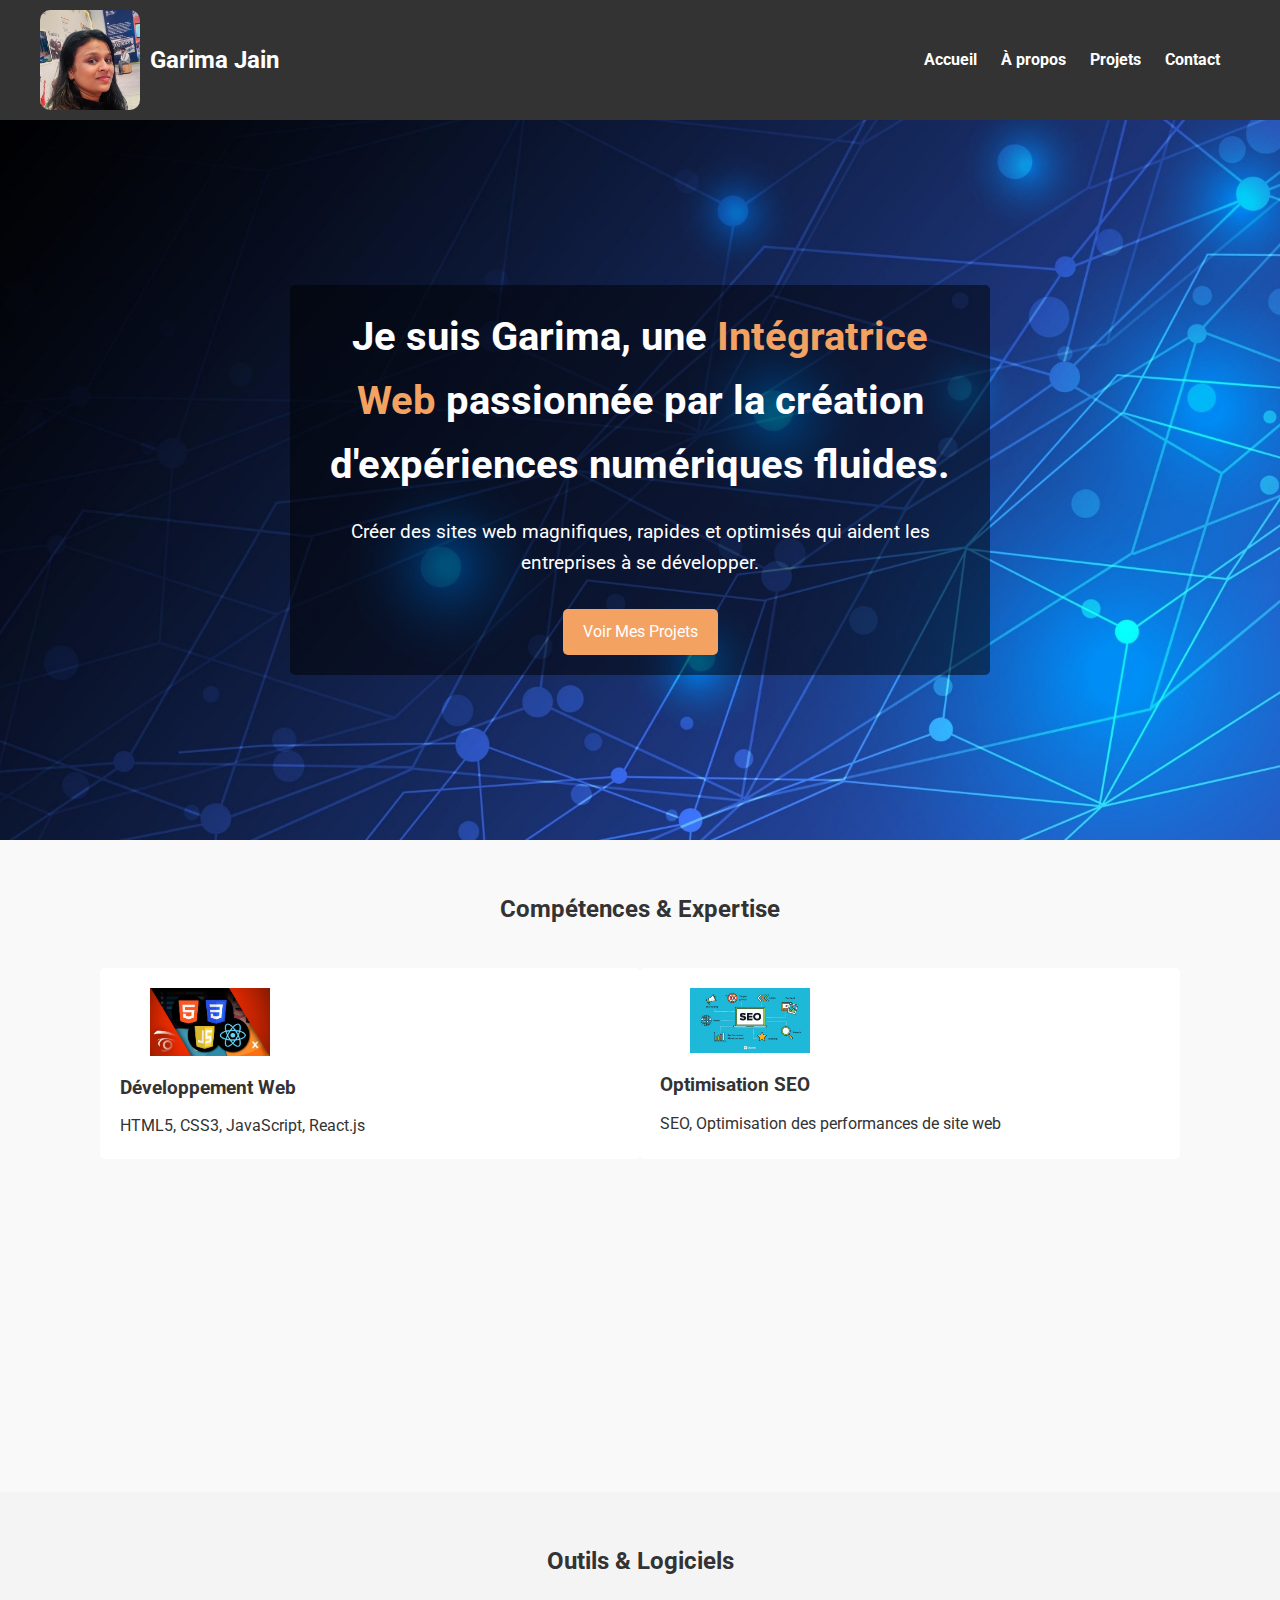
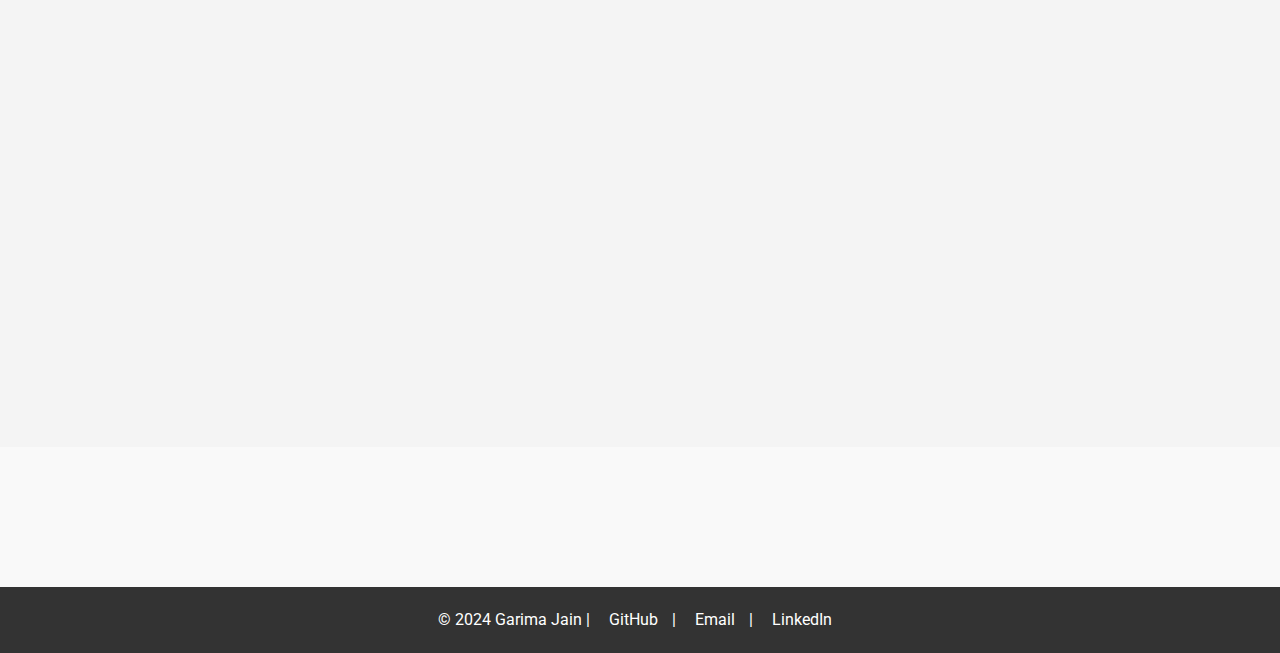
<file: Index.html>
<!DOCTYPE html>
<html lang="fr">
  <head>
    <meta charset="UTF-8" />
    <meta name="viewport" content="width=device-width, initial-scale=1.0" />
    <title>Garima Jain - Portfolio Intégrateur Web</title>
    <meta
      name="description"
      content="Bienvenue sur le portfolio de Garima Jain, un Intégrateur Web spécialisé dans la création de sites web réactifs et optimisés pour le référencement."
    />
    <link rel="stylesheet" href="Styles/Style.css" />
    <!-- Google Fonts -->
    <link
      href="https://fonts.googleapis.com/css2?family=Roboto:wght@400;700&display=swap"
      rel="stylesheet"
    />
  </head>
  <body>
    <!-- En-tête -->
    <div id="header-placeholder"></div>

    <!-- Section Héros -->
    <section id="hero">
      <div class="hero-content">
        <h2>
          Je suis Garima, une <span class="highlight">Intégratrice Web</span>
          passionnée par la création d'expériences numériques fluides.
        </h2>
        <p>
          Créer des sites web magnifiques, rapides et optimisés qui aident les
          entreprises à se développer.
        </p>
        <a href="projects.html" class="btn">Voir Mes Projets</a>
      </div>
    </section>

    <!-- Section Compétences -->
    <section id="skills">
      <div class="container">
        <h2>Compétences & Expertise</h2>
        <div class="skills-grid">
          <div class="skill-item">
            <img
              src="images/web-development.png"
              alt="Développement Web"
              class="skill-image"
            />
            <h3>Développement Web</h3>
            <p>HTML5, CSS3, JavaScript, React.js</p>
          </div>
          <div class="skill-item">
            <img
              src="images/seo-optimization.png"
              alt="Optimisation SEO"
              class="skill-image"
            />
            <h3>Optimisation SEO</h3>
            <p>SEO, Optimisation des performances de site web</p>
          </div>
          <div class="skill-item">
            <img
              src="images/responsive-design.png"
              alt="Design Réactif"
              class="skill-image"
            />
            <h3>Design Réactif</h3>
            <p>Créer des sites réactifs et adaptés aux mobiles</p>
          </div>
          <div class="skill-item">
            <img
              src="images/version-control.png"
              alt="Gestion de Version"
              class="skill-image"
            />
            <h3>Gestion de Version</h3>
            <p>Git, GitHub</p>
          </div>
        </div>
      </div>
    </section>

    <!-- Section Outils & Logiciels -->
    <section id="tools">
      <div class="container">
        <h2>Outils & Logiciels</h2>
        <div class="tools-grid">
          <div class="tool-category">
            <h3>Développement</h3>
            <p>Visual Studio Code (VS Code), Notepad++, Git, GitHub, Swagger</p>
          </div>
          <div class="tool-category">
            <h3>Outils API</h3>
            <p>API REST, Swagger</p>
          </div>
          <div class="tool-category">
            <h3>Gestion de Projet</h3>
            <p>Trello, Agile (Scrum, Kanban)</p>
          </div>
          <div class="tool-category">
            <h3>Bureautique & Documentation</h3>
            <p>MS Word, PowerPoint</p>
          </div>
          <div class="tool-category">
            <h3>Test & Débogage</h3>
            <p>
              Chrome DevTools, Google Lighthouse, Outils de Test Automatisés
            </p>
          </div>
        </div>
      </div>
    </section>

    <!-- Pied de page -->
    <div id="footer-placeholder"></div>

    <script src="scripts.js"></script>
  </body>
</html>
</file>
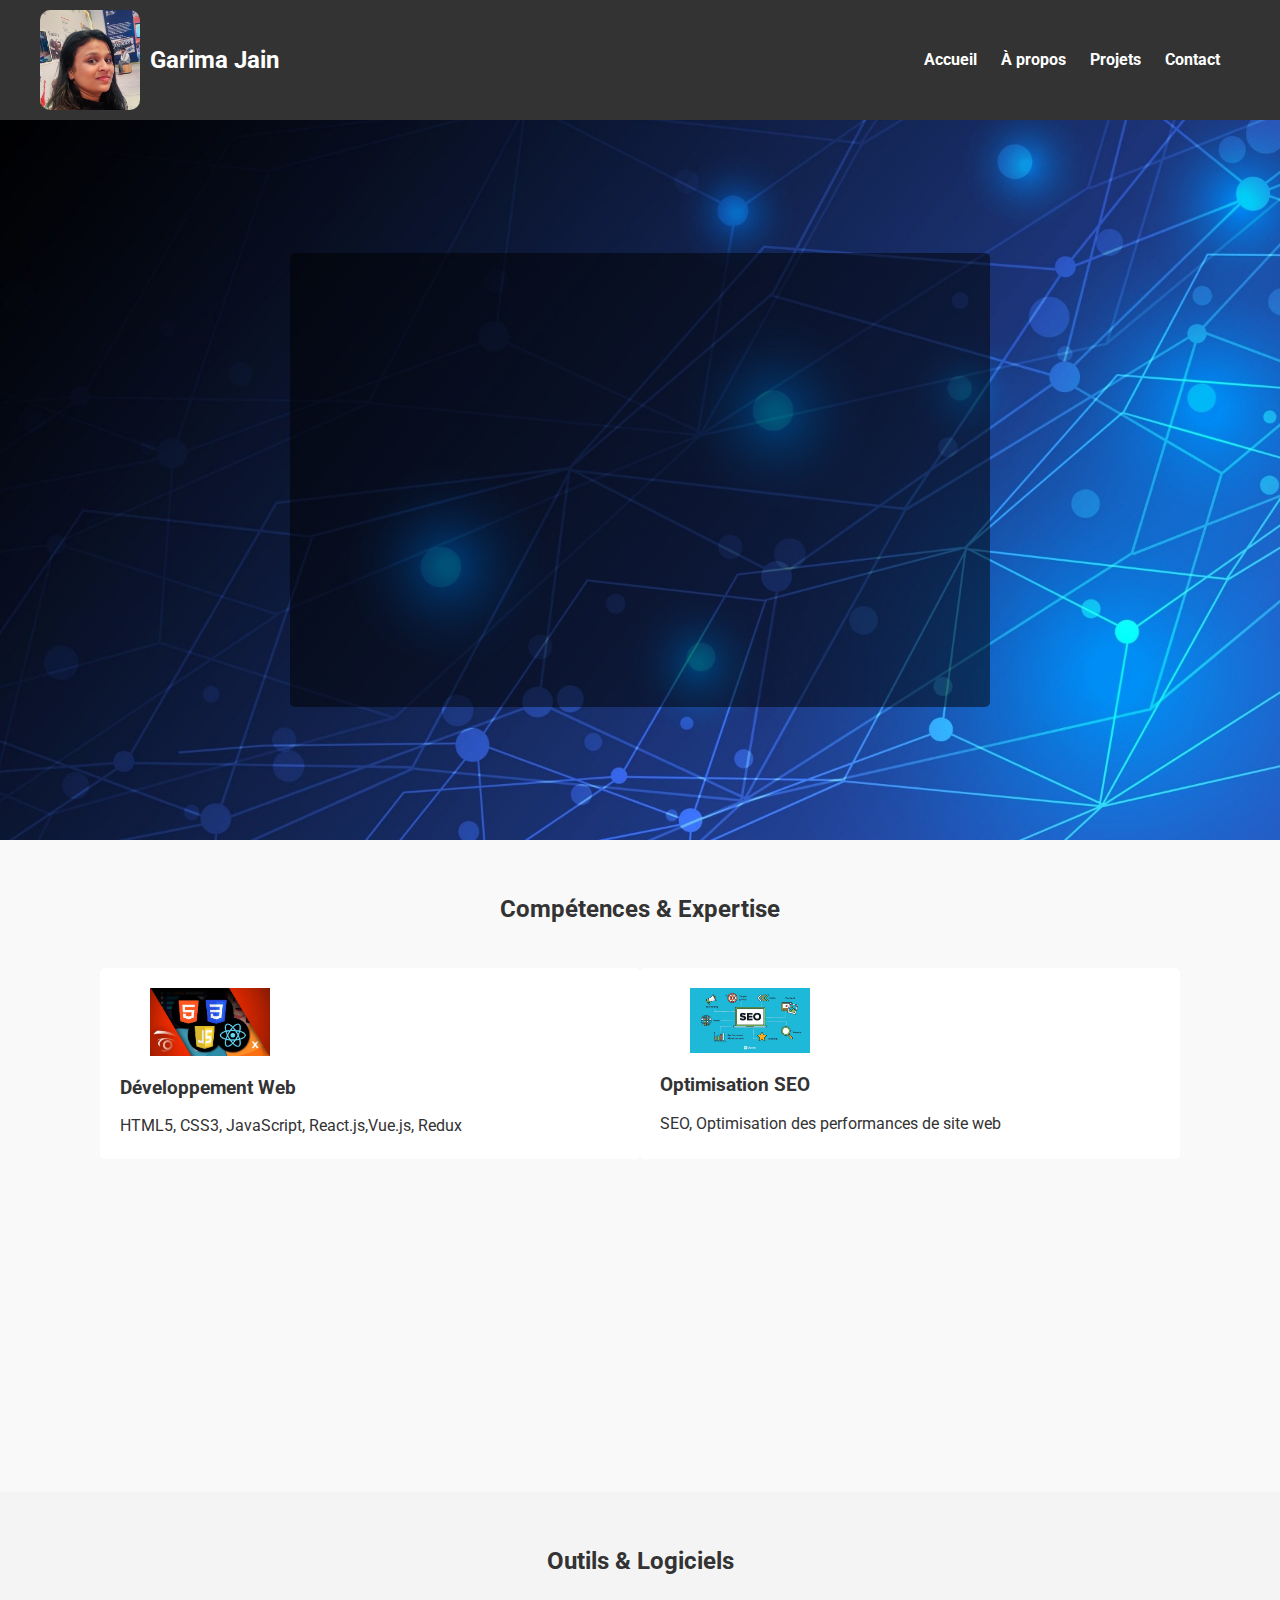
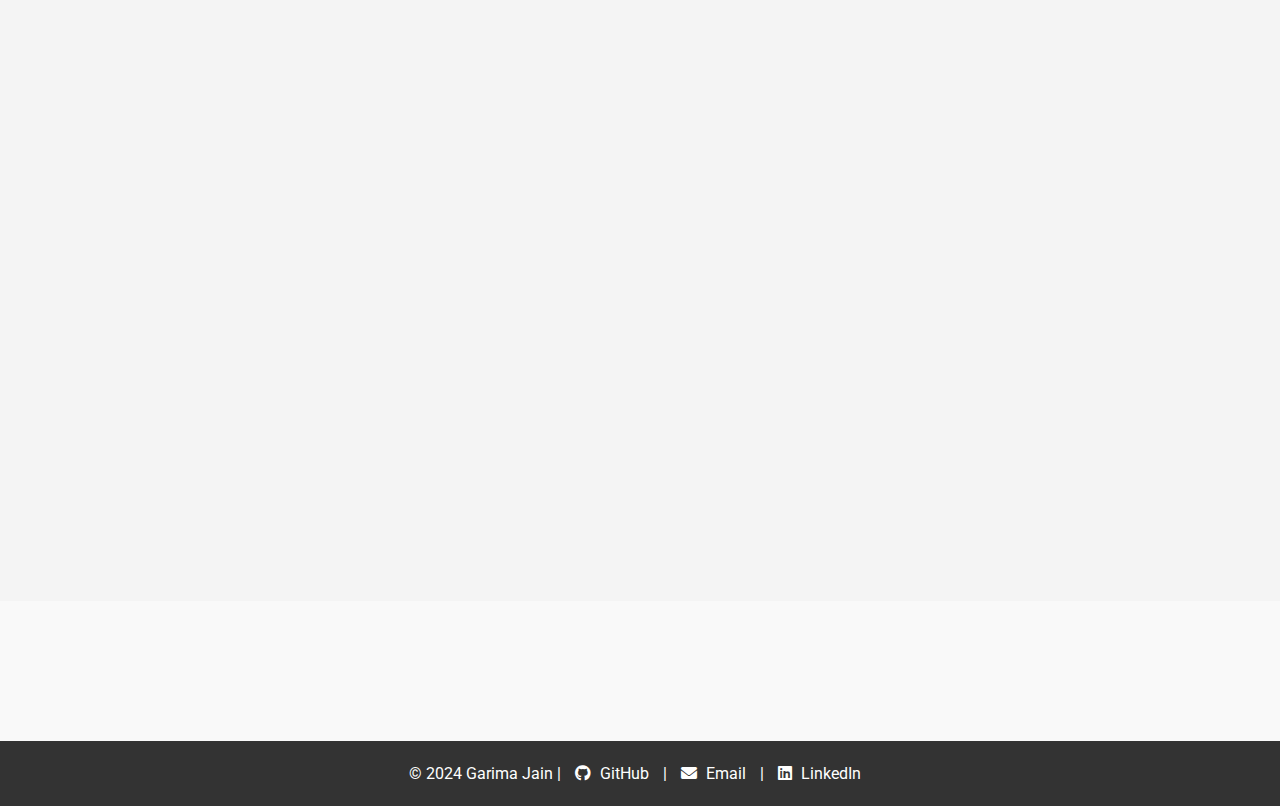
<file: index.html>
<!DOCTYPE html>
<html lang="fr">
  <head>
    <meta charset="UTF-8" />
    <meta name="viewport" content="width=device-width, initial-scale=1.0" />
    <title>Garima Jain - Portfolio Intégrateur Web</title>
    <meta
      name="description"
      content="Bienvenue sur le portfolio de Garima Jain, un Intégrateur Web spécialisé dans la création de sites web réactifs et optimisés pour le référencement."
    />
    <link rel="stylesheet" href="Styles/Style.css" />
    <!-- Google Fonts -->
    <link
      href="https://fonts.googleapis.com/css2?family=Roboto:wght@400;700&display=swap"
      rel="stylesheet"
    />
    <link
      rel="stylesheet"
      href="https://cdnjs.cloudflare.com/ajax/libs/font-awesome/6.0.0-beta3/css/all.min.css"
    />
  </head>
  <body>
    <!-- En-tête -->
    <div id="header-placeholder"></div>

    <!-- Section Héros -->
    <section id="hero">
      <div class="hero-content">
        <h2>
          <span class="hero-line">Je suis Garima, une</span><br />
          <span class="hero-line highlight">DÉVELOPPEUSE FRONT END</span><br />
          <span class="hero-line"
            >passionnée par la création d'expériences numériques fluides.</span
          >
        </h2>
        <p class="hero-line">
          Créer des sites web magnifiques, rapides et optimisés qui aident les
          entreprises à se développer.
        </p>
        <a href="projects.html" class="btn hero-line">Voir Mes Projets</a>
      </div>
    </section>

    <!-- Section Compétences -->
    <section id="skills">
      <div class="container">
        <h2>Compétences & Expertise</h2>
        <div class="skills-grid">
          <div class="skill-item">
            <img
              src="images/web-development.png"
              alt="Développement Web"
              class="skill-image"
            />
            <h3>Développement Web</h3>
            <p>HTML5, CSS3, JavaScript, React.js,Vue.js, Redux</p>
          </div>
          <div class="skill-item">
            <img
              src="images/seo-optimization.png"
              alt="Optimisation SEO"
              class="skill-image"
            />
            <h3>Optimisation SEO</h3>
            <p>SEO, Optimisation des performances de site web</p>
          </div>
          <div class="skill-item">
            <img
              src="images/responsive-design.png"
              alt="Design Réactif"
              class="skill-image"
            />
            <h3>Design Réactif</h3>
            <p>Créer des sites réactifs et adaptés aux mobiles</p>
          </div>
          <div class="skill-item">
            <img
              src="images/version-control.png"
              alt="Gestion de Version"
              class="skill-image"
            />
            <h3>Gestion de Version</h3>
            <p>Git, GitHub,Gitlab</p>
          </div>
        </div>
      </div>
    </section>

    <!-- Section Outils & Logiciels -->
    <section id="tools">
      <div class="container">
        <h2>Outils & Logiciels</h2>
        <div class="tools-grid">
          <div class="tool-category">
            <h3><i class="fas fa-code"></i> Développement</h3>
            <ul class="tool-list">
              <li>💻 Visual Studio Code</li>
              <li>🔧 Git, GitHub</li>
              <li>📜 Swagger</li>
            </ul>
          </div>
          <div class="tool-category">
            <h3><i class="fas fa-plug"></i> Outils API</h3>
            <ul class="tool-list">
              <li>📬 Postman</li>
              <li>📜 Swagger</li>
            </ul>
          </div>
          <div class="tool-category">
            <h3><i class="fas fa-tasks"></i> Gestion de Projet</h3>
            <ul class="tool-list">
              <li>🗂️ Trello</li>
              <li>⚙️ Agile (Scrum, Kanban)</li>
              <li>📌 Rock</li>
            </ul>
          </div>
          <div class="tool-category">
            <h3><i class="fas fa-file-alt"></i> Bureautique & Documentation</h3>
            <ul class="tool-list">
              <li>📄 MS Word</li>
              <li>📊 PowerPoint</li>
            </ul>
          </div>
          <div class="tool-category">
            <h3><i class="fas fa-bug"></i> Test & Débogage</h3>
            <ul class="tool-list">
              <li>🧪 Chrome DevTools</li>
              <li>🚦 Google Lighthouse</li>
              <li>⚙️ Outils de Test Automatisés</li>
            </ul>
          </div>
        </div>
      </div>
    </section>

    <!-- Pied de page -->
    <div id="footer-placeholder"></div>

    <script src="scripts.js"></script>
  </body>
</html>
</file>
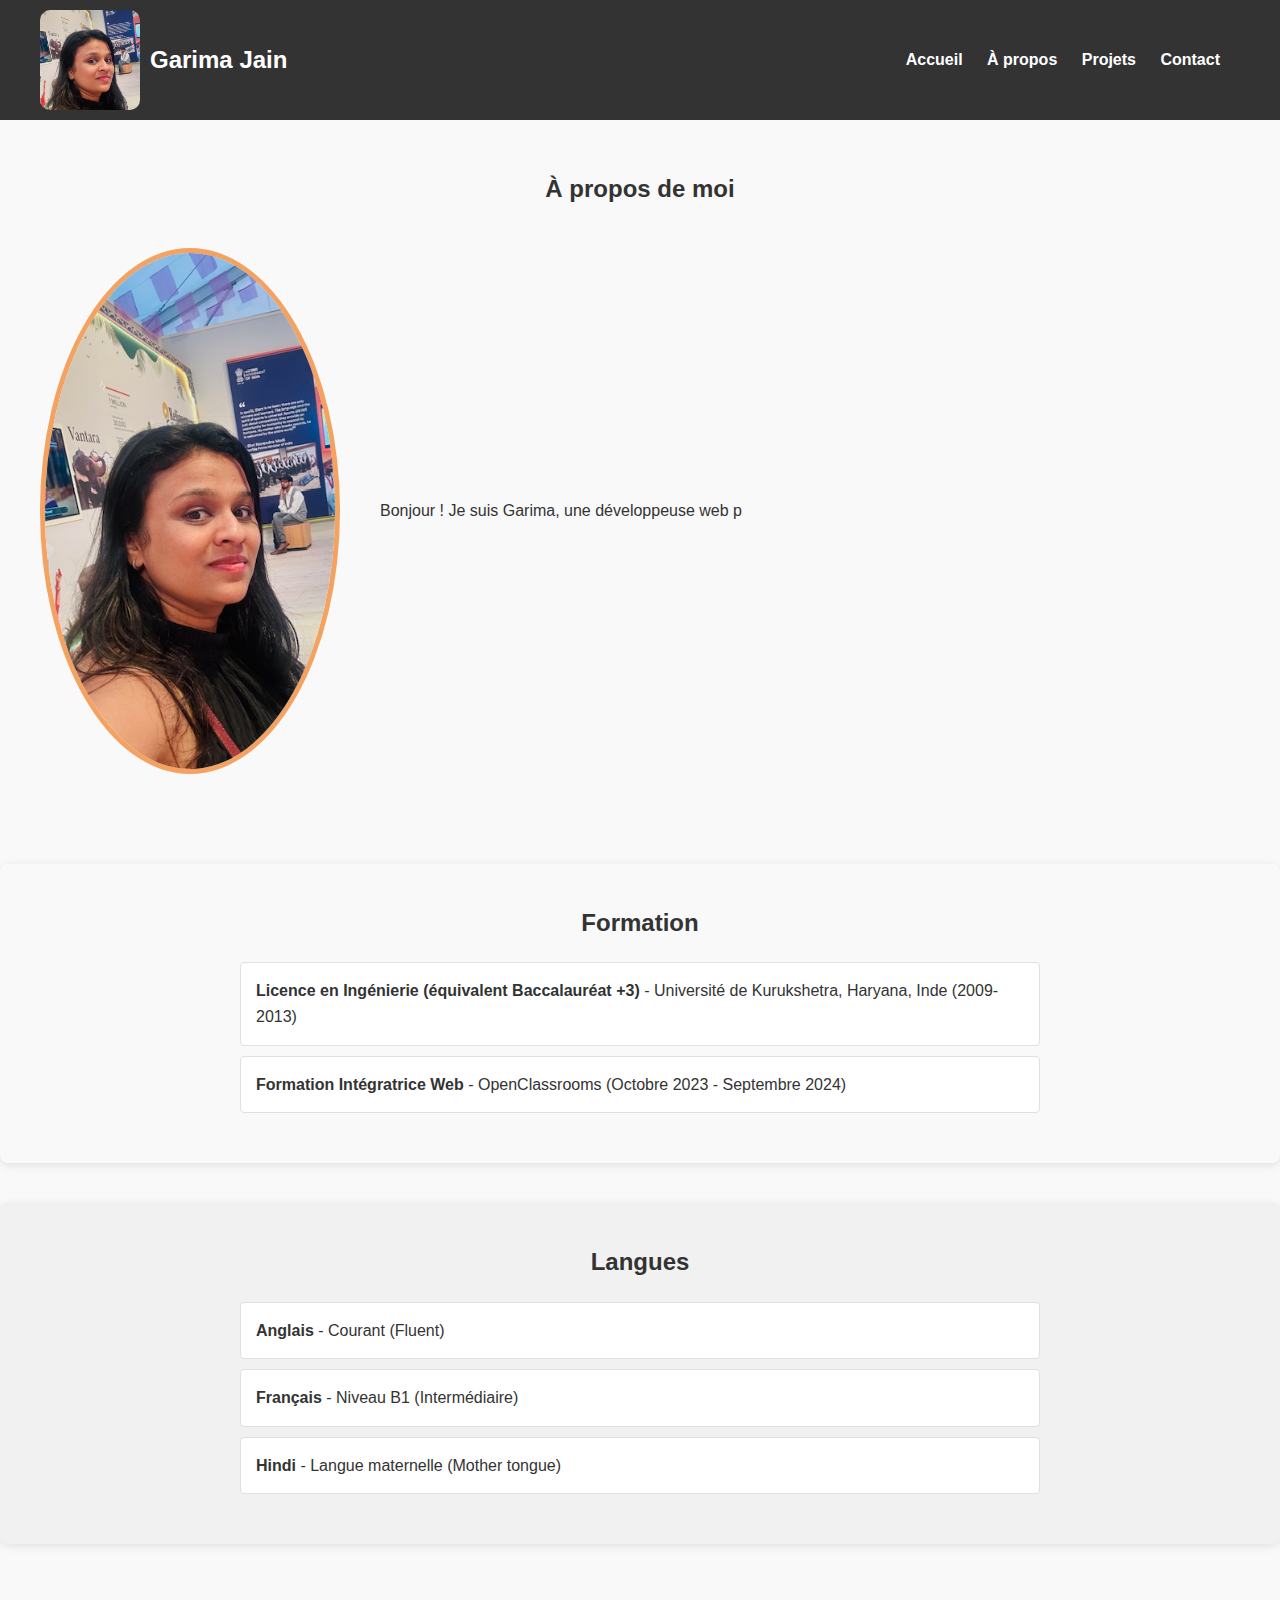
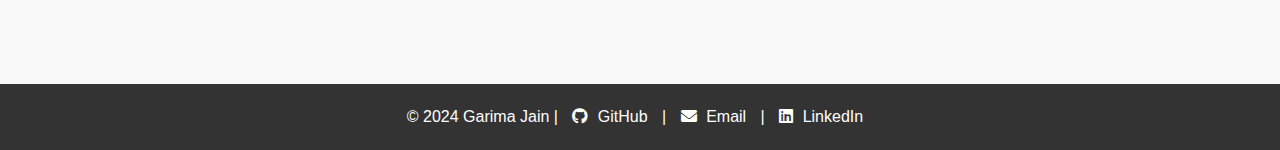
<file: about.html>
<!DOCTYPE html>
<html lang="fr">
  <head>
    <meta charset="UTF-8" />
    <meta name="viewport" content="width=device-width, initial-scale=1.0" />
    <title>À propos - Garima Jain</title>
    <meta
      name="description"
      content="En savoir plus sur Garima Jain, une Intégratrice Web spécialisée dans le développement front-end, le SEO, et la gestion de projet."
    />
    <link rel="stylesheet" href="Styles/Style.css" />
    <link
      rel="stylesheet"
      href="https://cdnjs.cloudflare.com/ajax/libs/font-awesome/6.0.0-beta3/css/all.min.css"
    />
  </head>
  <body>
    <!-- En-tête -->
    <div id="header-placeholder"></div>

    <!-- Section À propos -->
    <section id="about-page">
      <div class="container">
        <h2>À propos de moi</h2>
        <div class="about-content">
          <img src="images/photo.jpg" alt="Garima Jain" class="profile-photo" />
          <div class="about-text">
            <p
              class="type-line"
              data-text="Bonjour ! Je suis Garima, une développeuse web passionnée, tout juste débutante dans le domaine. Je maîtrise les bases du développement front-end avec des compétences en HTML5, CSS3, et JavaScript, et j'ai également commencé à travailler avec React, Vue.js et Redux. J'aime créer des sites web interactifs et réactifs qui offrent une expérience utilisateur fluide."
            ></p>

            <p
              class="type-line"
              data-text="Je me spécialise dans l'utilisation de technologies modernes pour créer des interfaces attrayantes et efficaces. Bien que je sois au début de mon parcours, je suis très motivée à apprendre et à évoluer dans ce domaine en pleine expansion."
            ></p>

            <p
              class="type-line"
              data-text="En dehors du codage, je suis passionnée par les voyages et le fitness. Ces passions m'aident à garder un esprit ouvert et créatif, tout en restant énergique et prête à relever de nouveaux défis !"
            ></p>
          </div>
        </div>
      </div>
    </section>

    <!-- Section Éducation -->
    <section id="education">
      <div class="container">
        <h2>Formation</h2>
        <div class="education-content">
          <ul>
            <li>
              <strong
                >Licence en Ingénierie (équivalent Baccalauréat +3)</strong
              >
              - Université de Kurukshetra, Haryana, Inde (2009-2013)
            </li>
            <li>
              <strong>Formation Intégratrice Web</strong> - OpenClassrooms
              (Octobre 2023 - Septembre 2024)
            </li>
          </ul>
        </div>
      </div>
    </section>

    <!-- Section Langues -->
    <section id="languages">
      <div class="container">
        <h2>Langues</h2>
        <div class="languages-content">
          <ul>
            <li><strong>Anglais</strong> - Courant (Fluent)</li>
            <li><strong>Français</strong> - Niveau B1 (Intermédiaire)</li>
            <li><strong>Hindi</strong> - Langue maternelle (Mother tongue)</li>
          </ul>
        </div>
      </div>
    </section>

    <!-- Pied de page -->
    <div id="footer-placeholder"></div>

    <script src="scripts.js"></script>
  </body>
</html>
</file>
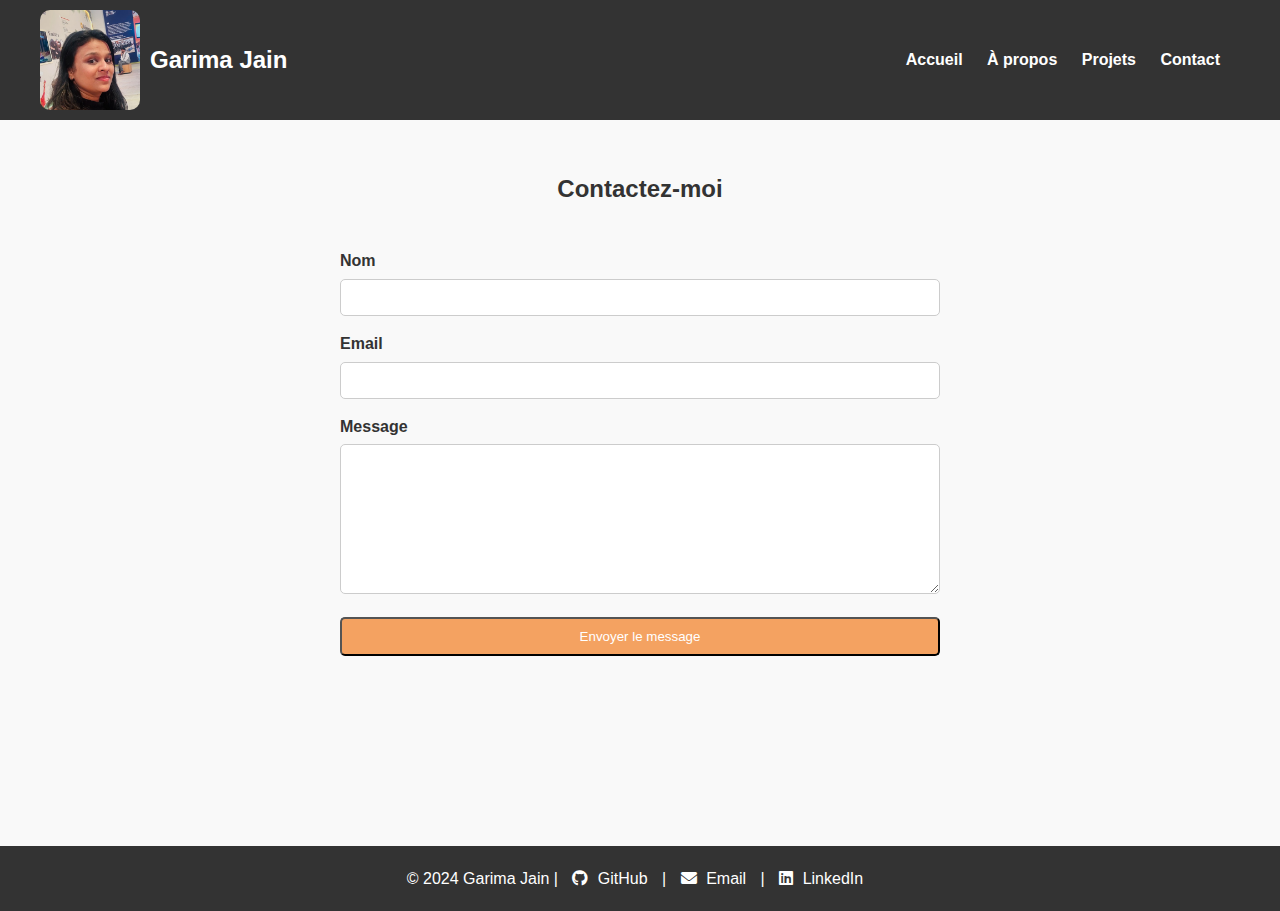
<file: contact.html>
<!DOCTYPE html>
<html lang="fr">
  <head>
    <meta charset="UTF-8" />
    <meta name="viewport" content="width=device-width, initial-scale=1.0" />
    <title>Contact - Garima Jain</title>
    <meta
      name="description"
      content="Contactez Garima Jain pour des projets de développement web ou des opportunités de collaboration."
    />
    <link rel="stylesheet" href="Styles/Style.css" />
    <link
      rel="stylesheet"
      href="https://cdnjs.cloudflare.com/ajax/libs/font-awesome/6.0.0-beta3/css/all.min.css"
    />
  </head>
  <body>
    <!-- En-tête -->
    <div id="header-placeholder"></div>

    <!-- Section du formulaire de contact -->
    <section id="contact-page">
      <div class="container">
        <h2>Contactez-moi</h2>
        <form id="contact-form">
          <label for="name">Nom</label>
          <input type="text" id="name" name="name" aria-label="Nom" required />

          <label for="email">Email</label>
          <input
            type="email"
            id="email"
            name="email"
            aria-label="Email"
            required
          />

          <label for="message">Message</label>
          <textarea
            id="message"
            name="message"
            aria-label="Message"
            required
          ></textarea>

          <button type="submit" class="btn">Envoyer le message</button>
        </form>

        <!-- Modal for success and error message -->
        <div id="message-modal" class="modal">
          <div class="modal-content">
            <span class="close-button" id="close-modal-btn">&times;</span>
            <h2 id="modal-title">Message</h2>
            <p id="modal-message"></p>
            <button id="modal-close-btn" class="btn">Retour</button>
          </div>
        </div>

        <p></p>
      </div>
    </section>

    <!-- Pied de page -->
    <div id="footer-placeholder"></div>

    <!-- JavaScript -->
    <script src="scripts.js"></script>
  </body>
</html>
</file>
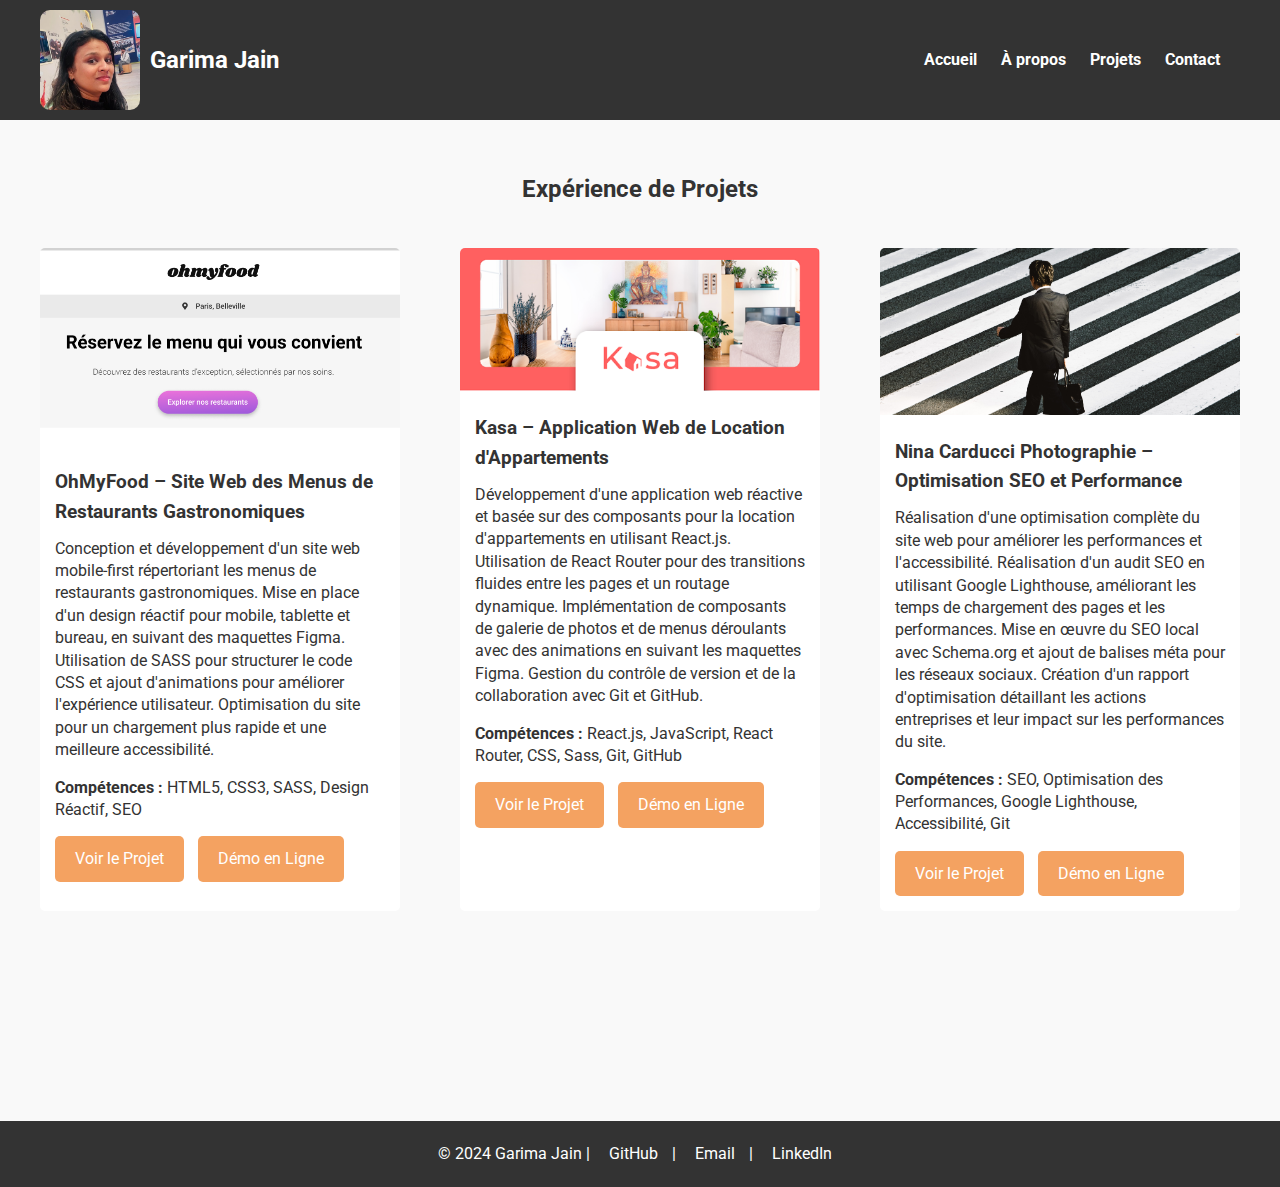
<file: Projects.html>
<!DOCTYPE html>
<html lang="fr">
  <head>
    <meta charset="UTF-8" />
    <meta name="viewport" content="width=device-width, initial-scale=1.0" />
    <title>Projets - Garima Jain</title>
    <meta
      name="description"
      content="Découvrez les projets développés par Garima Jain, mettant en avant des compétences en développement web et optimisation SEO."
    />
    <link rel="stylesheet" href="Styles/Style.css" />
    <!-- Google Fonts -->
    <link
      href="https://fonts.googleapis.com/css2?family=Roboto:wght@400;700&display=swap"
      rel="stylesheet"
    />
  </head>
  <body>
    <!-- En-tête -->
    <div id="header-placeholder"></div>

    <!-- Section Projets -->
    <section id="projects-page">
      <div class="container">
        <h2>Expérience de Projets</h2>
        <div class="projects-grid">
          <!-- Projet 1 -->
          <div class="project-card">
            <img
              src="images/ohmyfood.png"
              alt="OhMyFood – Site Web des Menus de Restaurants Gastronomiques"
              class="project-image"
            />
            <div class="project-info">
              <h3>
                OhMyFood – Site Web des Menus de Restaurants Gastronomiques
              </h3>
              <p>
                Conception et développement d'un site web mobile-first
                répertoriant les menus de restaurants gastronomiques. Mise en
                place d'un design réactif pour mobile, tablette et bureau, en
                suivant des maquettes Figma. Utilisation de SASS pour structurer
                le code CSS et ajout d'animations pour améliorer l'expérience
                utilisateur. Optimisation du site pour un chargement plus rapide
                et une meilleure accessibilité.
              </p>
              <p>
                <strong>Compétences :</strong> HTML5, CSS3, SASS, Design
                Réactif, SEO
              </p>
              <a
                href="https://github.com/garima675/ohmyfood"
                target="_blank"
                class="btn"
                >Voir le Projet</a
              >
              <a
                href="https://garima675.github.io/ohmyfood/"
                target="_blank"
                class="btn"
                >Démo en Ligne</a
              >
            </div>
          </div>

          <!-- Projet 2 -->
          <div class="project-card">
            <img
              src="images/kasa.png"
              alt="Kasa – Application Web de Location d'Appartements"
              class="project-image"
            />
            <div class="project-info">
              <h3>Kasa – Application Web de Location d'Appartements</h3>
              <p>
                Développement d'une application web réactive et basée sur des
                composants pour la location d'appartements en utilisant
                React.js. Utilisation de React Router pour des transitions
                fluides entre les pages et un routage dynamique. Implémentation
                de composants de galerie de photos et de menus déroulants avec
                des animations en suivant les maquettes Figma. Gestion du
                contrôle de version et de la collaboration avec Git et GitHub.
              </p>
              <p>
                <strong>Compétences :</strong> React.js, JavaScript, React
                Router, CSS, Sass, Git, GitHub
              </p>
              <a
                href="https://github.com/garima675/Kasa"
                target="_blank"
                class="btn"
                >Voir le Projet</a
              >
              <a
                href="https://garima675.github.io/Kasa/"
                target="_blank"
                class="btn"
                >Démo en Ligne</a
              >
            </div>
          </div>

          <!-- Projet 3 -->
          <div class="project-card">
            <img
              src="images/nina-carducci.jpg"
              alt="Nina Carducci Photographie – Optimisation SEO et Performance"
              class="project-image"
            />
            <div class="project-info">
              <h3>
                Nina Carducci Photographie – Optimisation SEO et Performance
              </h3>
              <p>
                Réalisation d'une optimisation complète du site web pour
                améliorer les performances et l'accessibilité. Réalisation d'un
                audit SEO en utilisant Google Lighthouse, améliorant les temps
                de chargement des pages et les performances. Mise en œuvre du
                SEO local avec Schema.org et ajout de balises méta pour les
                réseaux sociaux. Création d'un rapport d'optimisation détaillant
                les actions entreprises et leur impact sur les performances du
                site.
              </p>
              <p>
                <strong>Compétences :</strong> SEO, Optimisation des
                Performances, Google Lighthouse, Accessibilité, Git
              </p>
              <a
                href="https://github.com/garima675/NINAPHOTOGRAPHY"
                target="_blank"
                class="btn"
                >Voir le Projet</a
              >
              <a
                href="https://garima675.github.io/NINAPHOTOGRAPHY/"
                target="_blank"
                class="btn"
                >Démo en Ligne</a
              >
            </div>
          </div>
        </div>
      </div>
    </section>

    <!-- Pied de page -->
    <div id="footer-placeholder"></div>

    <script src="scripts.js"></script>
  </body>
</html>
</file>
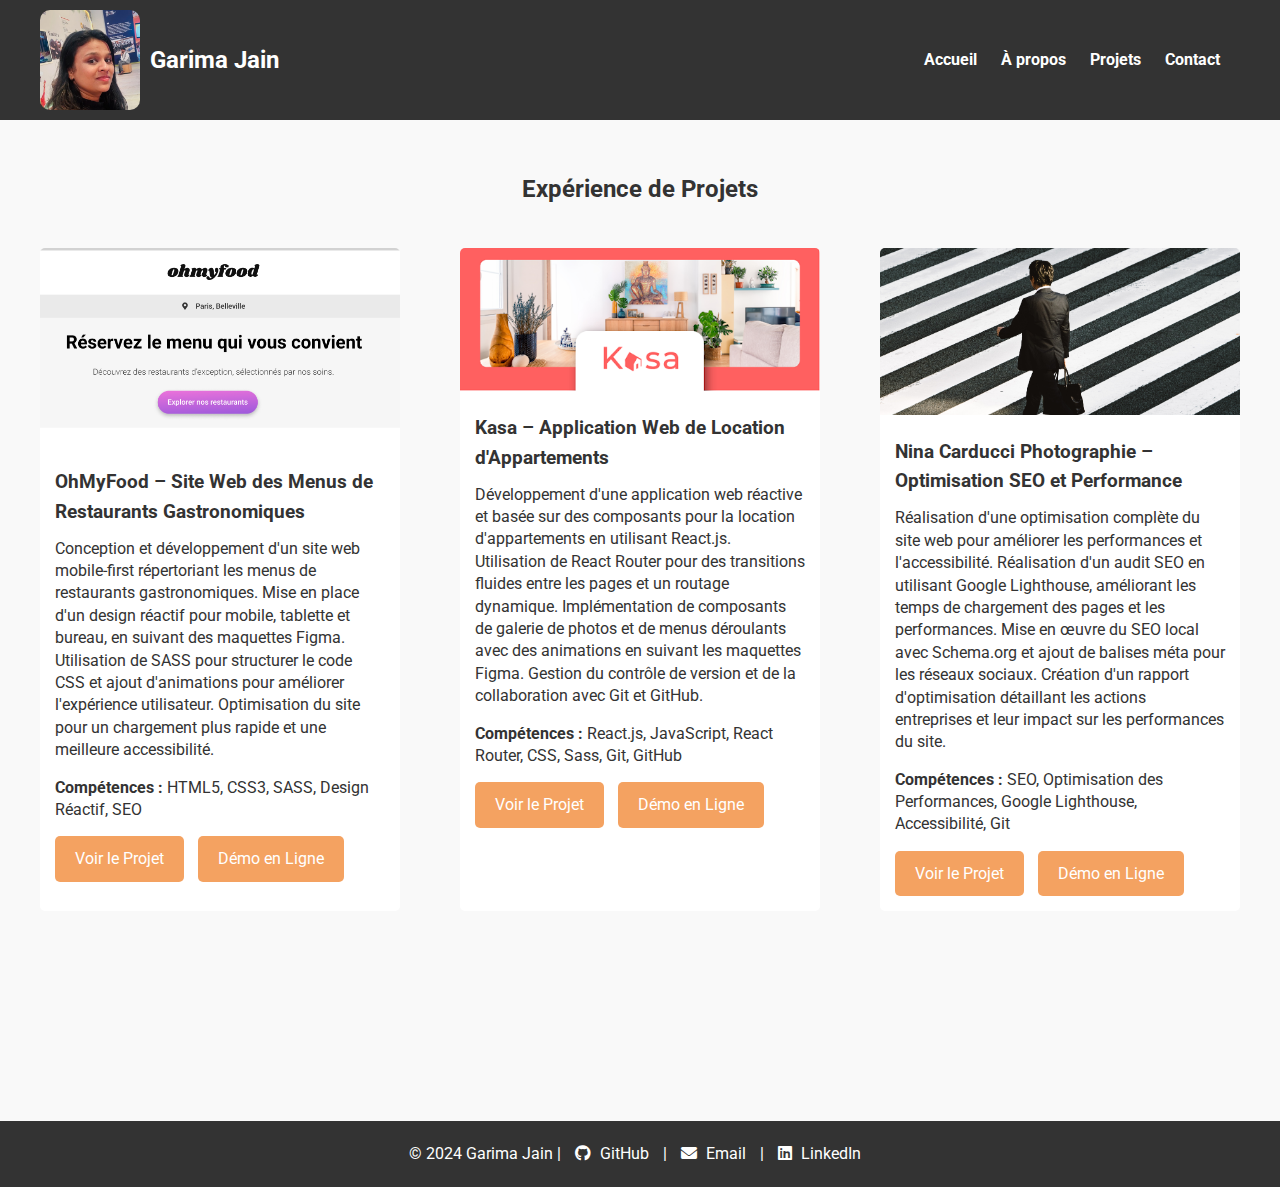
<file: projects.html>
<!DOCTYPE html>
<html lang="fr">
  <head>
    <meta charset="UTF-8" />
    <meta name="viewport" content="width=device-width, initial-scale=1.0" />
    <title>Projets - Garima Jain</title>
    <meta
      name="description"
      content="Découvrez les projets développés par Garima Jain, mettant en avant des compétences en développement web et optimisation SEO."
    />
    <link rel="stylesheet" href="Styles/Style.css" />
    <!-- Google Fonts -->
    <link
      href="https://fonts.googleapis.com/css2?family=Roboto:wght@400;700&display=swap"
      rel="stylesheet"
    />
    <link
      rel="stylesheet"
      href="https://cdnjs.cloudflare.com/ajax/libs/font-awesome/6.0.0-beta3/css/all.min.css"
    />
  </head>
  <body>
    <!-- En-tête -->
    <div id="header-placeholder"></div>

    <!-- Section Projets -->
    <section id="projects-page">
      <div class="container">
        <h2>Expérience de Projets</h2>
        <div class="projects-grid">
          <!-- Projet 1 -->
          <div class="project-card">
            <img
              src="images/ohmyfood.png"
              alt="OhMyFood – Site Web des Menus de Restaurants Gastronomiques"
              class="project-image"
            />
            <div class="project-info">
              <h3>
                OhMyFood – Site Web des Menus de Restaurants Gastronomiques
              </h3>
              <p>
                Conception et développement d'un site web mobile-first
                répertoriant les menus de restaurants gastronomiques. Mise en
                place d'un design réactif pour mobile, tablette et bureau, en
                suivant des maquettes Figma. Utilisation de SASS pour structurer
                le code CSS et ajout d'animations pour améliorer l'expérience
                utilisateur. Optimisation du site pour un chargement plus rapide
                et une meilleure accessibilité.
              </p>
              <p>
                <strong>Compétences :</strong> HTML5, CSS3, SASS, Design
                Réactif, SEO
              </p>
              <a
                href="https://github.com/garima675/ohmyfood"
                target="_blank"
                class="btn"
                >Voir le Projet</a
              >
              <a
                href="https://garima675.github.io/ohmyfood/"
                target="_blank"
                class="btn"
                >Démo en Ligne</a
              >
            </div>
          </div>

          <!-- Projet 2 -->
          <div class="project-card">
            <img
              src="images/kasa.png"
              alt="Kasa – Application Web de Location d'Appartements"
              class="project-image"
            />
            <div class="project-info">
              <h3>Kasa – Application Web de Location d'Appartements</h3>
              <p>
                Développement d'une application web réactive et basée sur des
                composants pour la location d'appartements en utilisant
                React.js. Utilisation de React Router pour des transitions
                fluides entre les pages et un routage dynamique. Implémentation
                de composants de galerie de photos et de menus déroulants avec
                des animations en suivant les maquettes Figma. Gestion du
                contrôle de version et de la collaboration avec Git et GitHub.
              </p>
              <p>
                <strong>Compétences :</strong> React.js, JavaScript, React
                Router, CSS, Sass, Git, GitHub
              </p>
              <a
                href="https://github.com/garima675/Kasa"
                target="_blank"
                class="btn"
                >Voir le Projet</a
              >
              <a
                href="https://garima675.github.io/Kasa/"
                target="_blank"
                class="btn"
                >Démo en Ligne</a
              >
            </div>
          </div>

          <!-- Projet 3 -->
          <div class="project-card">
            <img
              src="images/nina-carducci.jpg"
              alt="Nina Carducci Photographie – Optimisation SEO et Performance"
              class="project-image"
            />
            <div class="project-info">
              <h3>
                Nina Carducci Photographie – Optimisation SEO et Performance
              </h3>
              <p>
                Réalisation d'une optimisation complète du site web pour
                améliorer les performances et l'accessibilité. Réalisation d'un
                audit SEO en utilisant Google Lighthouse, améliorant les temps
                de chargement des pages et les performances. Mise en œuvre du
                SEO local avec Schema.org et ajout de balises méta pour les
                réseaux sociaux. Création d'un rapport d'optimisation détaillant
                les actions entreprises et leur impact sur les performances du
                site.
              </p>
              <p>
                <strong>Compétences :</strong> SEO, Optimisation des
                Performances, Google Lighthouse, Accessibilité, Git
              </p>
              <a
                href="https://github.com/garima675/NINAPHOTOGRAPHY"
                target="_blank"
                class="btn"
                >Voir le Projet</a
              >
              <a
                href="https://garima675.github.io/NINAPHOTOGRAPHY/"
                target="_blank"
                class="btn"
                >Démo en Ligne</a
              >
            </div>
          </div>
        </div>
      </div>
    </section>

    <!-- Pied de page -->
    <div id="footer-placeholder"></div>

    <script src="scripts.js"></script>
  </body>
</html>
</file>
<file: Styles/Style.css>
/* Reset and Base Styles */
* {
  margin: 0;
  padding: 0;
  box-sizing: border-box;
}

body {
  font-family: "Roboto", sans-serif;
  color: #333;
  background-color: #f9f9f9;
  line-height: 1.6;
}

/* Color Variables */
:root {
  --primary-color: #f4a261;
  --hover-color: #e76f51;
  --background-color: #fff;
  --text-color: #333;
  --container-width: 1200px;
}

/* Container */
.container {
  width: 100%;
  max-width: var(--container-width);
  margin: auto;
  overflow: hidden;
}

/* Header */
header {
  background: #333;
  color: #fff;
  padding: 10px 0;
}

/* Flex container for logo + nav */
.header-flex {
  display: flex;
  justify-content: space-between;
  align-items: center;
}

/* Branding: image + text */
.branding {
  display: flex;
  align-items: center;
}

.logo-img {
  width: 100px;
  height: 100px;
  margin-right: 10px;
  object-fit: cover;
  border-radius: 10%;
}

/* Logo text */
.logo {
  margin: 0;
  font-size: 24px;
}

.logo a {
  color: #fff;
  text-decoration: none;
  font-weight: bold;
}

/* Navigation */
nav {
  padding: 15px 20px;
}

nav ul {
  list-style: none;
  margin: 0;
  padding: 0;
}

nav li {
  display: inline-block;
  margin-left: 20px;
}

nav a {
  color: #fff;
  text-decoration: none;
  font-weight: bold;
  transition: color 0.3s ease;
}

nav a:hover,
nav a.active {
  color: var(--primary-color);
}

/* Hero Section */
#hero {
  background: url("../images/hero-image.jpg") no-repeat center center/cover;
  height: 80vh;
  position: relative;
  color: #fff;
  text-align: center;
  display: flex;
  justify-content: center;
  align-items: center;
}

.hero-content {
  max-width: 700px;
  animation: fadeIn 1s ease-in-out;
  background: rgba(
    0,
    0,
    0,
    0.5
  ); /* Added a background overlay for better text visibility */
  padding: 20px;
  border-radius: 5px;
}

.hero-content h2 {
  font-size: 2.5rem;
  margin-bottom: 20px;
}

.hero-content .highlight {
  color: var(--primary-color);
}

.hero-content p {
  font-size: 1.2rem;
  margin-bottom: 30px;
}

.btn {
  display: inline-block;
  padding: 10px 20px;
  background: var(--primary-color);
  color: #fff;
  text-decoration: none;
  border-radius: 5px;
  transition: background 0.3s ease;
}

.btn:hover {
  background: var(--hover-color);
}

/* Skills Section */
#skills {
  padding: 50px 0;
}

#skills h2 {
  text-align: center;
  margin-bottom: 40px;
}

.skills-grid {
  display: flex;
  flex-wrap: wrap;
  justify-content: center;
}

.skill-item {
  flex: 0 0 45%;
  background: var(--background-color);
  margin-bottom: 20px;
  padding: 20px;
  border-radius: 5px;
  transition: transform 0.3s ease;
  position: relative;
  opacity: 0;
  transform: translateY(30px);
  transition: opacity 0.6s ease, transform 0.6s ease;
}
/* When in view, this class will be added via JS */
.skill-item.in-view {
  opacity: 1;
  transform: translateY(0);
}

/* Add a little delay stagger based on position */
.skills-grid .skill-item:nth-child(1) {
  transition-delay: 0.2s;
}
.skills-grid .skill-item:nth-child(2) {
  transition-delay: 0.4s;
}
.skills-grid .skill-item:nth-child(3) {
  transition-delay: 0.6s;
}
.skills-grid .skill-item:nth-child(4) {
  transition-delay: 0.8s;
}
.skill-item img.skill-image {
  max-width: 120px;
  margin-bottom: 10px;
  position: relative;
  left: 30px;
}

.skill-item:hover {
  transform: translateY(-5px);
}

.skill-item h3 {
  margin-bottom: 10px;
}

/* Tools Section */
#tools {
  padding: 50px 0;
  background: #f4f4f4;
}

#tools h2 {
  text-align: center;
  margin-bottom: 40px;
}

.tools-grid {
  display: flex;
  flex-wrap: wrap;
  justify-content: space-between;
}

.tool-category {
  flex: 0 0 45%;
  background: var(--background-color);
  margin-bottom: 20px;
  padding: 20px;
  border-radius: 5px;
  transition: transform 0.3s ease;
}

.tool-category:hover {
  transform: translateY(-5px);
}
.tool-category {
  opacity: 0;
  transform: rotateY(90deg);
  transition: transform 0.6s ease, opacity 0.6s ease;
  backface-visibility: hidden;
}

.tool-category.in-view {
  opacity: 1;
  transform: rotateY(0deg);
}

.tool-category h3 {
  margin-bottom: 10px;
}
/* Media Queries for Mobile */
@media (max-width: 768px) {
  .hero-content {
    padding: 15px; /* Reduced padding for smaller screens */
  }

  .hero-content h2 {
    font-size: 2rem; /* Smaller heading size */
  }

  .hero-content p {
    font-size: 1rem; /* Smaller paragraph size */
  }

  .skill-item,
  .tool-category {
    flex: 0 0 100%; /* Full width on mobile */
    margin-bottom: 15px; /* Reduced margin */
  }

  .skill-item img.skill-image {
    max-width: 80px; /* Smaller image size */
    left: 0; /* Center image */
    display: block; /* Display as block for centering */
    margin: 0 auto; /* Center the image */
  }
}
/* Footer */
footer {
  background: #333;
  color: #fff;
  text-align: center;
  padding: 20px 0;
}

/* About Page */
#about-page {
  padding: 50px 0;
}

#about-page h2 {
  text-align: center;
  margin-bottom: 40px;
}

.about-content {
  display: flex;
  flex-wrap: wrap;
  align-items: center;
}

.profile-photo {
  flex: 0 0 30%;
  max-width: 300px;
  border-radius: 50%;
  margin-right: 40px;
  border: 5px solid var(--primary-color);
}

.about-text {
  flex: 1;
}
#education {
  background-color: #f9f9f9; /* Light background for contrast */
  padding: 40px 20px;
  margin-top: 40px; /* Space between sections */
  border-radius: 8px;
  box-shadow: 0 2px 10px rgba(0, 0, 0, 0.1);
}

#education h2 {
  text-align: center;
  margin-bottom: 20px;
}

.education-content {
  max-width: 800px;
  margin: 0 auto; /* Centering the content */
}

.education-content ul {
  list-style-type: none; /* Remove bullet points */
  padding: 0;
}

.education-content li {
  background: #ffffff; /* White background for each item */
  border: 1px solid #e0e0e0; /* Light border */
  border-radius: 4px;
  padding: 15px;
  margin-bottom: 10px; /* Space between items */
  transition: background 0.3s; /* Smooth hover effect */
}

.education-content li:hover {
  background: var(--primary-color); /* Change background on hover */
  color: white; /* Change text color on hover */
}

.hero-line {
  opacity: 0;
  transform: translateY(20px);
  animation: fadeSlideUp 0.8s ease forwards;
}

/* Keyframes */
@keyframes fadeSlideUp {
  to {
    opacity: 1;
    transform: translateY(0);
  }
}

/* Staggering each line */
.hero-line:nth-child(1) {
  animation-delay: 0.2s;
}
.hero-line:nth-child(2) {
  animation-delay: 0.5s;
}
.hero-line:nth-child(3) {
  animation-delay: 0.8s;
}
.hero-line:nth-of-type(4) {
  animation-delay: 1.1s;
}
.hero-line:nth-of-type(5) {
  animation-delay: 1.4s;
}

@media (max-width: 768px) {
  .about-content {
    flex-direction: column; /* Stack on small screens */
    align-items: center; /* Center items */
  }

  .profile-photo {
    margin: 0 0 20px; /* Margin below photo on small screens */
  }

  .about-text {
    text-align: center; /* Center text on small screens */
  }
}
/* Contact Page */
#contact-page {
  padding: 50px 0;
}

#contact-page h2 {
  text-align: center;
  margin-bottom: 40px;
}

/* Languages Section */
#languages {
  background-color: #f1f1f1; /* Light grey background */
  padding: 40px 20px;
  margin-top: 40px; /* Space between sections */
  border-radius: 8px;
  box-shadow: 0 2px 10px rgba(0, 0, 0, 0.1);
}

#languages h2 {
  text-align: center;
  margin-bottom: 20px;
}

.languages-content {
  max-width: 800px;
  margin: 0 auto; /* Centering the content */
}

.languages-content ul {
  list-style-type: none; /* Remove bullet points */
  padding: 0;
}

.languages-content li {
  background: #ffffff; /* White background for each item */
  border: 1px solid #e0e0e0; /* Light border */
  border-radius: 4px;
  padding: 15px;
  margin-bottom: 10px; /* Space between items */
  transition: background 0.3s; /* Smooth hover effect */
}

.languages-content li:hover {
  background: var(--primary-color); /* Change background on hover */
  color: white; /* Change text color on hover */
}

form {
  max-width: 600px;
  margin: auto;
}

form label {
  display: block;
  margin-bottom: 5px;
  font-weight: bold;
}

form input,
form textarea {
  width: 100%;
  padding: 10px;
  margin-bottom: 15px;
  border: 1px solid #ccc;
  border-radius: 5px;
}

form textarea {
  resize: vertical;
  height: 150px;
}

form .btn {
  width: 100%;
  text-align: center;
}

/* Modal Styling */
.modal {
  display: none; /* Hidden by default */
  position: fixed; /* Stay in place */
  z-index: 1000; /* Sit on top */
  left: 0;
  top: 0;
  width: 100%;
  height: 100%;
  background-color: rgba(0, 0, 0, 0.5);
  overflow: hidden;
}

.modal-content {
  background-color: #fff;
  margin: 10% auto;
  padding: 30px;
  width: 80%;
  max-width: 400px;
  border-radius: 10px;
  box-shadow: 0px 4px 15px rgba(0, 0, 0, 0.2);
  text-align: center;
}

/* Modal Title */
.modal h2 {
  margin-top: 0;
  color: #333;
  font-size: 24px;
  font-weight: bold;
}

/* Modal Message */
#modal-message {
  margin: 15px 0;
  font-size: 16px;
  color: #666;
}

/* Close Button (X) */
.close-button {
  position: absolute;
  top: 15px;
  right: 20px;
  font-size: 24px;
  color: #aaa;
  cursor: pointer;
}

.close-button:hover {
  color: #000;
}

/* "Retour" Button */
#modal-close-btn {
  background-color: #e76f51;
  color: white;
  padding: 10px 20px;
  border: none;
  border-radius: 5px;
  cursor: pointer;
  font-size: 16px;
  transition: background-color 0.3s ease;
}

#modal-close-btn:hover {
  background-color: #e76f51;
}

/* Error and Confirmation Message Styling */
.modal-error #modal-title {
  color: #f44336; /* Red for error */
}

.modal-success #modal-title {
  color: var(--primary-color);
}

.modal-error #modal-message,
.modal-success #modal-message {
  font-size: 16px;
}

/* Footer */
footer {
  background: #333;
  color: #fff;
  text-align: center;
  padding: 20px 0;
  position: relative;
  top: 140px;
  width: 100%;
}

footer a {
  color: white;
  margin: 0 10px;
  text-decoration: none;
  font-size: 16px;
}

footer a:hover {
  color: #0077b5;
}

footer i {
  margin-right: 5px;
}
/* Media Queries for Mobile */
@media (max-width: 768px) {
  #contact-page {
    padding: 30px 0;
  }

  form {
    padding: 0 15px;
  }

  form label {
    margin-bottom: 3px;
  }

  form input,
  form textarea {
    padding: 8px;
  }

  form textarea {
    height: 120px; /* Adjust height for smaller screens */
  }

  .modal-content {
    width: 90%;
    padding: 20px;
  }

  .modal h2 {
    font-size: 20px;
  }

  footer {
    padding: 15px 0;
  }
}

/* Projects Page */
#projects-page {
  padding: 50px 0;
}

#projects-page h2 {
  text-align: center;
  margin-bottom: 40px;
}

.projects-grid {
  display: flex;
  flex-wrap: wrap;
  justify-content: space-between;
}

.project-card {
  flex: 0 0 30%;
  background: var(--background-color);
  margin-bottom: 20px;
  border-radius: 5px;
  overflow: hidden;
  transition: transform 0.3s ease;
}

.project-card:hover {
  transform: translateY(-5px);
}

.project-card img {
  width: 100%;
  height: auto;
}

.project-info {
  padding: 15px;
}

.project-info h3 {
  margin-bottom: 10px;
}

.project-info p {
  margin-bottom: 15px;
  line-height: 1.4;
}

.project-info a {
  display: inline-block;
  margin-right: 10px;
  padding: 10px 20px;
  background: var(--primary-color);
  color: #fff;
  text-decoration: none;
  border-radius: 5px;
  transition: background 0.3s ease;
}

.project-info a:hover {
  background: var(--hover-color);
}
/* Media Queries for Mobile */
@media (max-width: 768px) {
  #projects-page {
    padding: 30px 15px;
  }

  #projects-page h2 {
    font-size: 24px;
    margin-bottom: 20px;
  }

  .projects-grid {
    justify-content: center;
  }

  .project-card {
    flex: 0 0 100%;
    margin-bottom: 15px;
  }

  .project-info h3 {
    font-size: 18px;
  }

  .project-info p {
    font-size: 14px;
  }

  .project-info a {
    padding: 8px 16px;
    font-size: 14px;
  }
}
</file>
